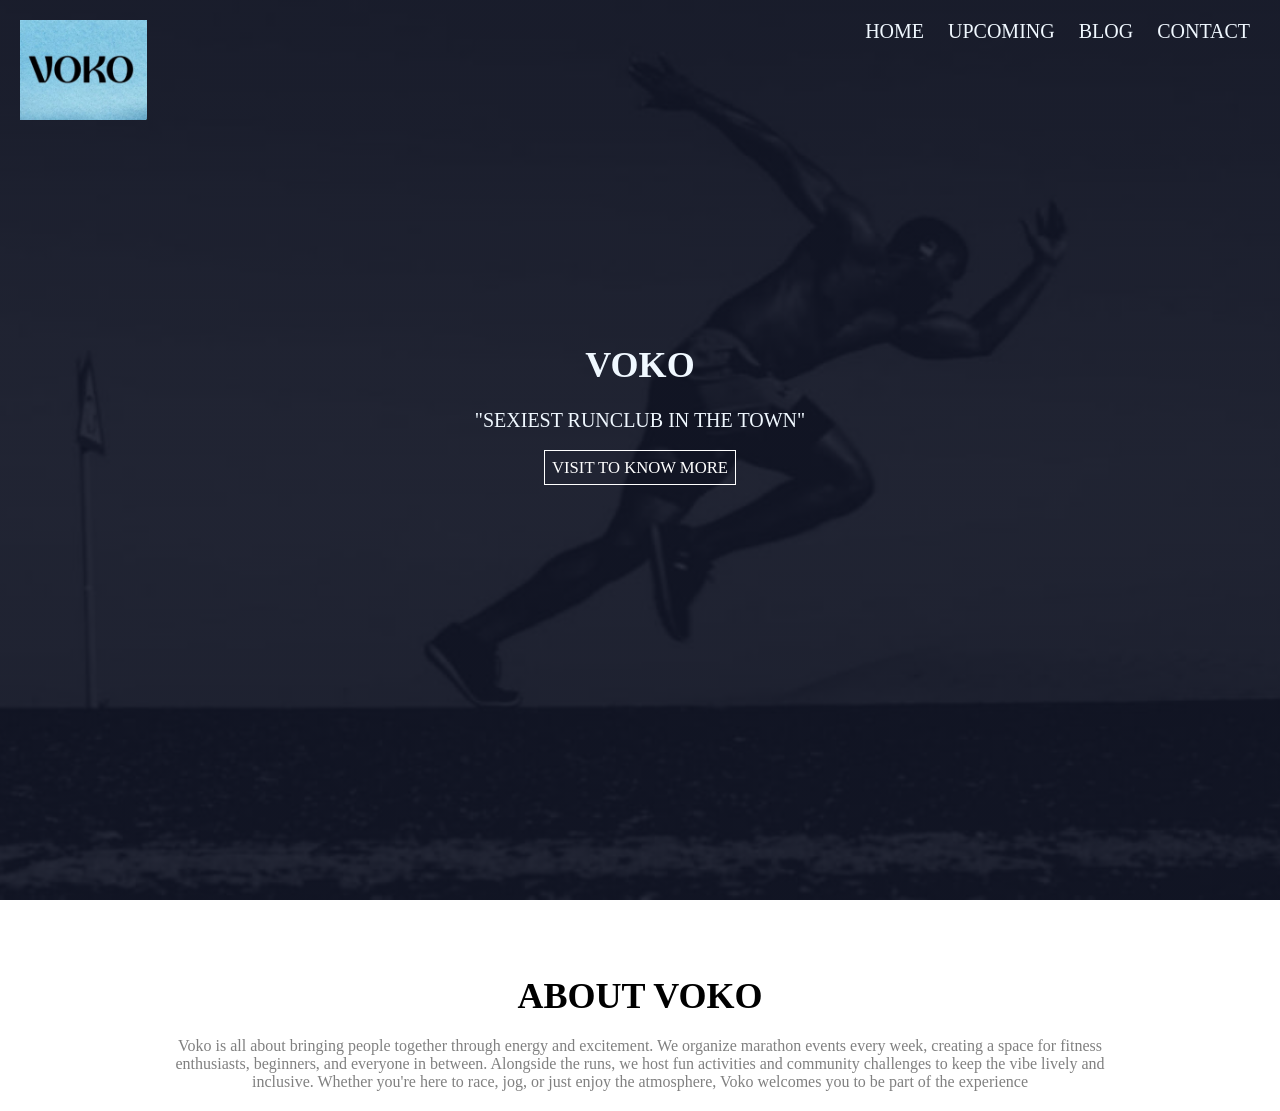
<file: index.html>
<!DOCTYPE html>
<html>
    <head>
    <meta name="viewport" content="width=device-width, initial-scale=1">

            <link rel="shortcut icon" type="image/jpg" href="voko.jpg">
        <title>VOKO</title>
    </head>
    <header><h1></h1> </header>
    <link rel="stylesheet"href="style.css">
  <body>
    <section class="header">
    <nav><a href="index.html"><img class="logo" src="voko.jpg" ></a>  
        <div class="links">
        <ul>
            <li><a href="index.html" >HOME</a></li>

            <li><a href="upcoming.html"  >UPCOMING</a></li>

            <li><a href="blog.html"    >BLOG</a></li>
            <li><a href="contact.html"  >CONTACT</a></li>
        </ul>
    </div>
</nav>
    <div class="textbox"><h1>VOKO</h1> <br>"SEXIEST RUNCLUB IN THE TOWN" <br><br>
        <a href="https://www.instagram.com/voko_runclub/"      target="_blank"  class="visit">VISIT TO KNOW MORE</a></div>




</section>
<!------about------->
<section class="about">
<h1> ABOUT VOKO</h1>
<div class="col">Voko is all about bringing people together through energy and excitement. We organize marathon events every week, creating a space for fitness enthusiasts, beginners, and everyone in between. Alongside the runs, we host fun activities and community challenges to keep the vibe lively and inclusive. Whether you're here to race, jog, or just enjoy the atmosphere, Voko welcomes you to be part of the experience
</div>


</section>
  
   

            </p>
            </body>
</html>
</file>
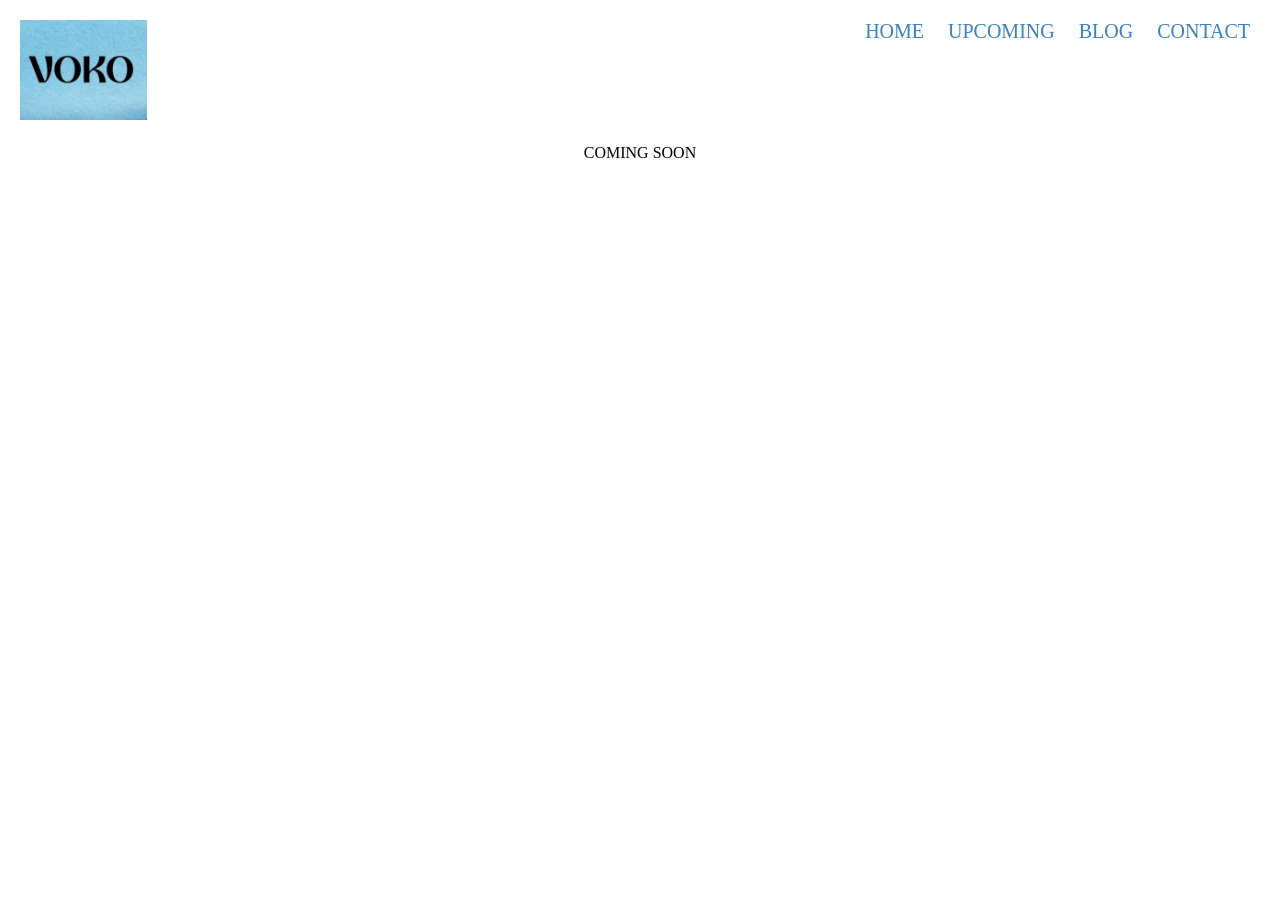
<file: blog.html>
<!DOCTYPE html>
<html>
<head>
<title> BLOG</title>
<link rel="stylesheet" href="blog.css">
            <link rel="shortcut icon" type="image/jpg" href="voko.jpg">
             <meta name="viewport" content="width=device-width, initial-scale=1">

</head>
  <body>
    <section class="header">
    <nav><a href="index.html"><img class="logo" src="voko.jpg" ></a>  
        <div class="links">
        <ul>
            <li><a href="index.html" >HOME</a></li>

            <li><a href="upcoming.html"  >UPCOMING</a></li>

            <li><a href="blog.html"  >BLOG</a></li>
            <li><a href="contact.html"    >CONTACT</a></li>
        </ul>
    </div>
</nav>
<div class="container"><p   >COMING SOON</p></div>

</section>





</html>
</file>
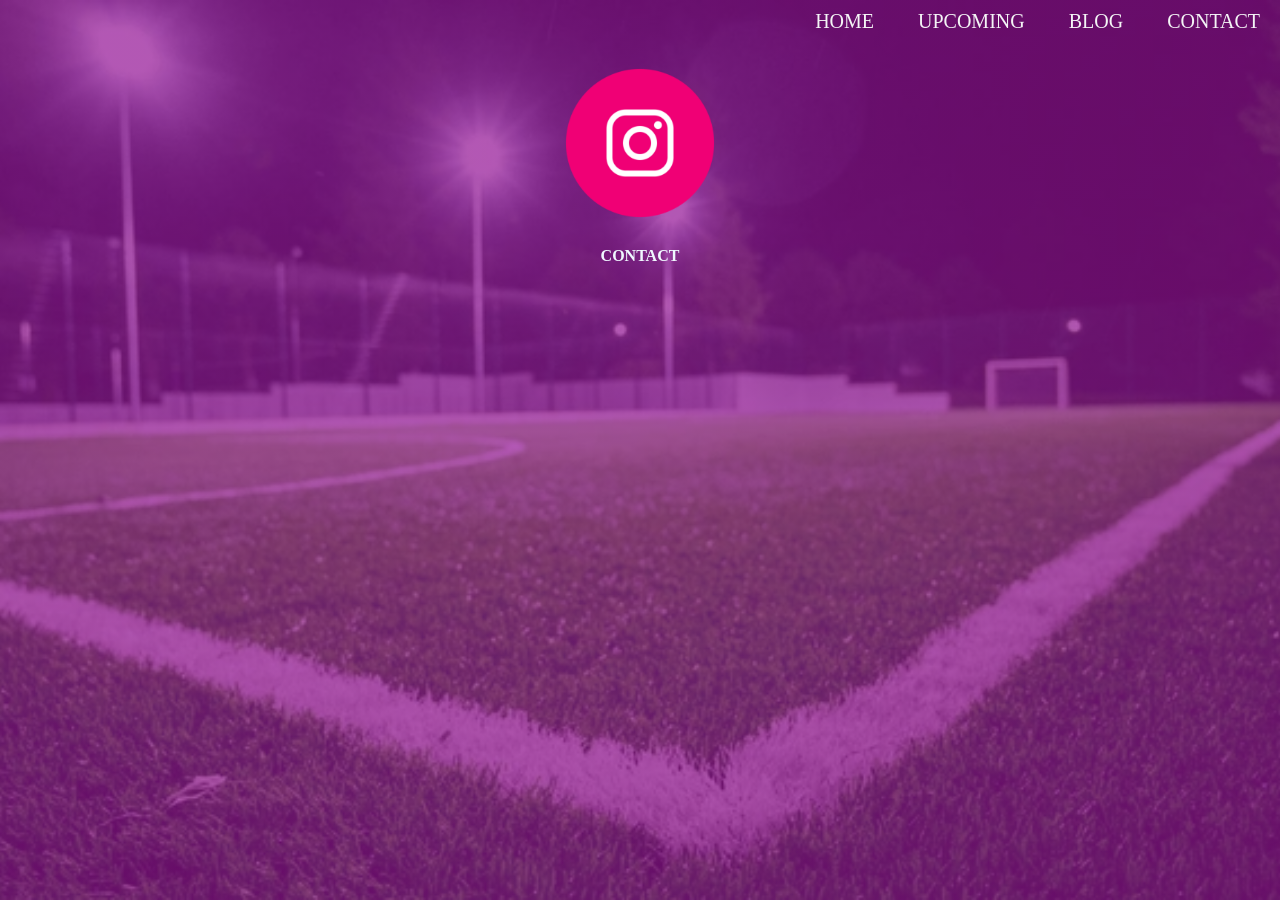
<file: contact.html>
<!DOCTYPE html>
<html>
<head>
     <link rel="shortcut icon" type="image/jpg" href="voko.jpg">

        <meta name="viewport" content="width=device-width, initial-scale=1">
        <link rel="stylesheet" href="contract.css">
    <title>CONTACT</title>
</head>

<body>
<section class="header">
    <body>
          <section class="header">
            <div class="links">
        <ul>
            <li><a href="index.html" >HOME</a></li>

            <li><a href="upcoming.html"  >UPCOMING</a></li>

            <li><a href="blog.html"  >BLOG</a></li>
            <li><a href="contact.html"    >CONTACT</a></li>
        </ul>
    </div>
</nav>

  

  
<div class="inst">
     <a     href="https://www.instagram.com/direct/t/17844422484517377"> <img    class="pic"    src="contact us.png" ></a>
  <p ><a   class="text" href="https://www.instagram.com/direct/t/17844422484517377">CONTACT</a></p>
</div>
  


</body>


</section>


</body>


</html>
</file>
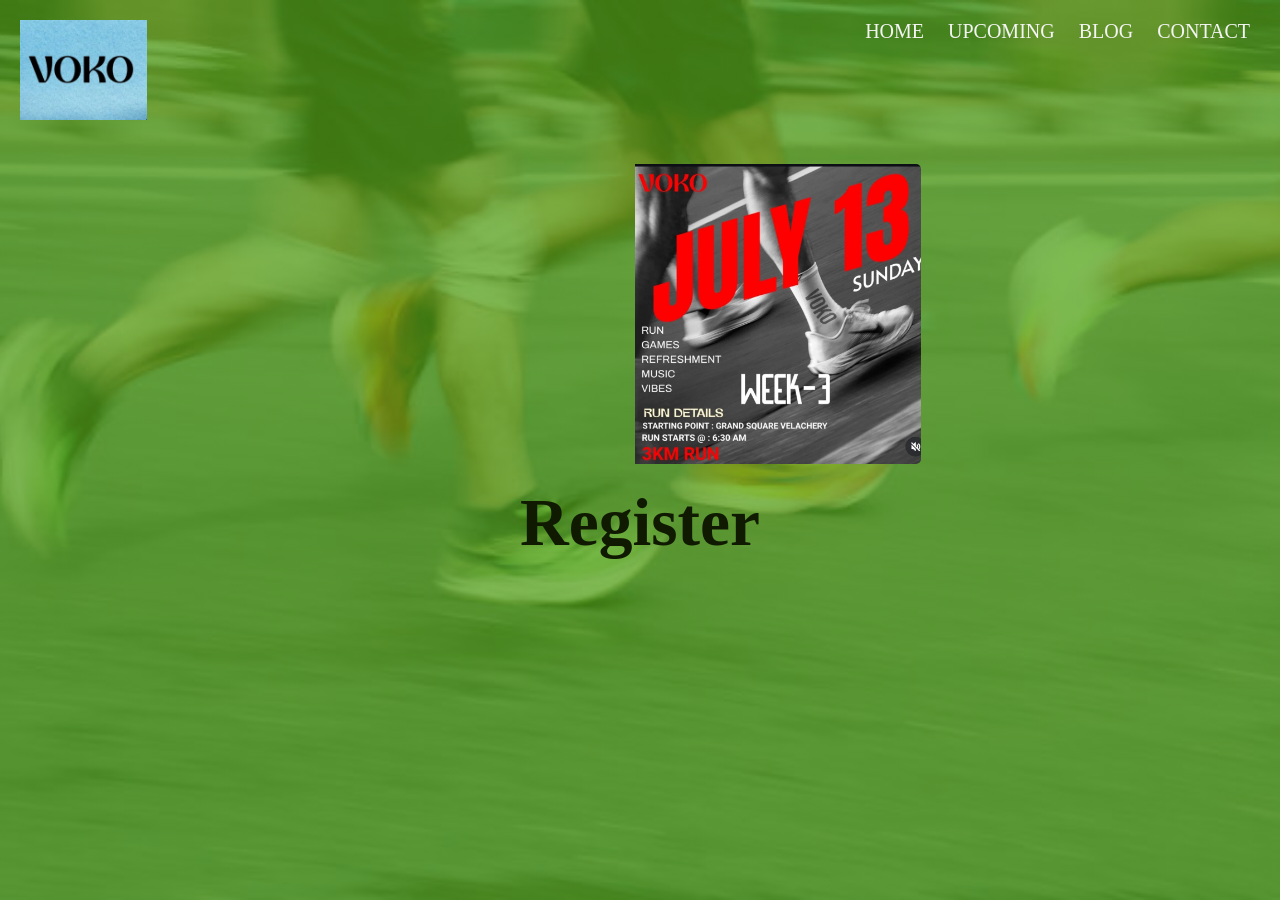
<file: upcoming.html>
<!DOCTYPE html>
<html>
<head>
    <meta name="viewport" content="width=device-width, initial-scale=1">
<title>Register</title>
<link rel="stylesheet" href="upcoming.css">
<link rel="shortcut icon" type="image/jpg" href="voko.jpg">


</head>
<body>
     <section class="header">
    <nav><a href="index.html"><img class="logo" src="voko.jpg" ></a>  
        <div class="links">
        <ul>
            <li><a href="index.html" >HOME</a></li>

            <li><a href="upcoming.html"  >UPCOMING</a></li>

            <li><a href="blog.html"  >BLOG</a></li>
            <li><a href="contact.html"    >CONTACT</a></li>
        </ul>
    </div>
</nav>
    <nav><img class="register" src="register.jpg" ></nav>
  <a  class="click" title="register" href="https://docs.google.com/forms/d/e/1FAIpQLSf__0msyBBD7gM6WpWncR4UYM6D_80UpO2Onk5Ooc_vijG2Kg/viewform?fbclid=PAZXh0bgNhZW0CMTEAAafrI9fMLM_vBM9_010o_Qx1osn4WxYjYCbJQmWl3e8-VpGju_J_BJfIRfqq9Q_aem_TGLOXnecMXymZnMMPwm5pA">
   <h1 > Register</h1></a> 
 </section>
 




</body>
</html>
</file>
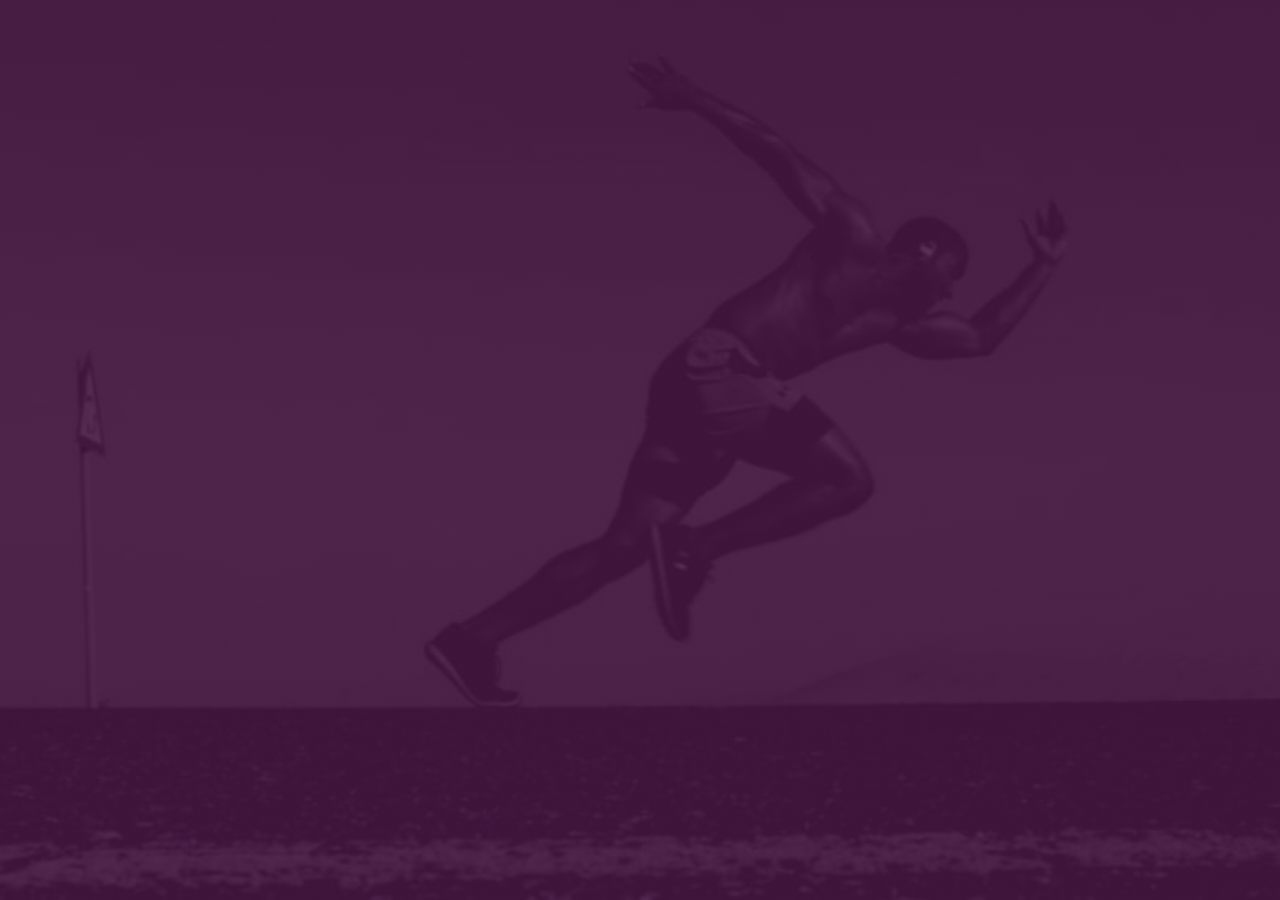
<file: voko.html>
<!DOCTYPE html>
<html>
    <head>
<meta name="viewport" content="width=device-width, initial-scale=1">
<link rel="shortcut icon" type="image/jpg" href="voko.jpg">
<link rel="stylesheet" href="voko.css">
        
        <title>VOKO</title></head>
    <body>
        <section class="header">

            
        </section>

    </body>
</html>
</file>
<file: style.css>
* {
  margin: 0;
  padding: 0;
}
.header{
    min-height: 100vh;
    min-width: 100%;
    background-image:linear-gradient(rgba(4,9,30,0.7),rgba(4,9,30,0.7)), url(back.jpg);
    background-repeat: no-repeat;
    background-size: cover;
    background-position: center;
    position: relative;
}
nav{
    display: flex;
    justify-content: space-between;
    padding: 20px;
    
}
.logo{
    height: 100px;
}
.links{
    flex: 1;
    text-align: right;
}
.links ul li {
    text-decoration: none;
    display: inline-block;
    position: relative;
}

.links ul li a{
    text-decoration: none;
    color: aliceblue;
    font-size: 20px;
   border-radius: 1px;
   padding: 10px;


}
.links ul li a:hover{
    font-size: larger;
    text-decoration:underline;
    transition: 0.4s;
    
    background-color:rgb(255, 255, 255);
    color: #9ad20c;;
    border-radius: 5px;
}
.textbox {
    color: aliceblue;
    font-size: 20px;
    text-align: center;
    padding: 200px;
    }
   


.textbox :hover{
cursor: pointer;
text-decoration:underline;
transition: 1s;
color:#aded0d;
}

.visit{
    text-align: center;
    cursor: pointer;
    text-decoration: none;
    color: #fff;
    border: 1px solid #fff;
    background: transparent;
    padding: 7px;
    font-size: smaller;
   
}
.visit:hover{
    background-color: #aded0d;
    color: #041e42;
    transition: 1s;
}
/*------about-----*/

.about {
    margin: auto;
    width: 80%;
    text-align: center;
    padding-top: 75px;
}
h1{
    font-size: 36px;
     font-weight: 600px;

    }
.col{
    flex-basis: 31%;
   color: grey;
    border-radius: 5px;
    padding:20px;


}  
.col:hover{
    box-shadow: 20px;
 transition: 0.4 s;
 scale:1.1em;
 cursor: pointer;
}  
 @media (max-width:600px) {
    .register{
    background-position: center;
    border-radius: 5px;
    height: 300px;
    padding-left: 30px;
}
nav{
    display: flex;
    justify-content: space-between;
    padding: 10px;
    
}

.links{
    flex: 1;
    text-align: right;
}
.links ul li {
    text-decoration: none;
    display: inline-block;
    position: relative;
}

.links ul li a{
    text-decoration: none;
    color: rgb(244, 244, 244);
    font-size: 15px;
   border-radius: 1px;
   padding: 4px;


}
.links ul li a:hover{
    font-size:110%;
   
}
.logo{
    height: 50px;}

    .textbox {
   
    font-size: 15px;
   
    padding: 100px;
    }


    
   }
</file>
<file: blog.css>
*{
    padding: 0;
    margin: 0;
}
nav{
    display: flex;
    justify-content: space-between;
    padding: 20px;
    
}

.links{
    flex: 1;
    text-align: right;
}
.links ul li {
    text-decoration: none;
    display: inline-block;
    position: relative;
}

.links ul li a{
    text-decoration: none;
    color: rgb(54, 130, 196);
    font-size: 20px;
   border-radius: 1px;
   padding: 10px;


}
.links ul li a:hover{
    font-size: larger;
    text-decoration:underline;
    transition: 0.4s;
    
    background-color:rgb(158, 36, 36);
    color: #9ad20c;;
    border-radius: 5px;
}
.logo{
    height: 100px;}
   .container{
   justify-content: center;
   align-items: center;
   display: flex;
   } 
   @media (max-width:600px) {
    .register{
    background-position: center;
    border-radius: 5px;
    height: 300px;
    padding-left: 30px;
}
nav{
    display: flex;
    justify-content: space-between;
    padding: 10px;
    
}

.links{
    flex: 1;
    text-align: right;
}
.links ul li {
    text-decoration: none;
    display: inline-block;
    position: relative;
}

.links ul li a{
    text-decoration: none;
    color: rgb(111, 90, 230);
    font-size: 15px;
   border-radius: 1px;
   padding: 4px;


}
.links ul li a:hover{
    font-size:110%;
   
}
.logo{
    height: 50px;}

    .textbox {
   
    font-size: 15px;
   
    padding: 100px;
    }


    
   }
</file>
<file: contract.css>
*{
    margin: 0;
    padding: 0;
}
.header{
min-height: 100vh;
    min-width: 100%;
    background-image:linear-gradient(rgba(147, 17, 149, 0.7),rgba(147, 17, 149, 0.7)), url(games.webp);
    background-repeat: no-repeat;
    background-size: cover;
    background-position: center;
    position: relative;

}
.last{
    height: 150px;

}
.text{
    text-decoration: none;
    color: aliceblue;
    font-weight: bolder;

}
.text:hover{
    font-size: larger;
    color: grey;
}

nav{
    display: flex;
    justify-content: space-between;
    padding: 30px;
    
}

.links{
    flex: 1;
    text-align: right;
}
.links ul li {
    text-decoration: none;
    display: inline-block;
    position: relative;
    padding: 10px;
}

.links ul li a{
    text-decoration: none;
    color: rgb(244, 245, 246);
    font-size: 20px;
   border-radius: 1px;
   padding: 10px;


}
.links ul li a:hover{
    font-size: larger;
    text-decoration:underline;
    transition: 0.4s;
    
    background-color:rgb(107, 27, 219);
    color: #9ad20c;;
    border-radius: 5px;
}
.inst{
    text-align: center;
    
}
.pic{
  width: 200px;
  height: 200px;
}
 @media (max-width:600px) {
    .register{
    background-position: center;
    border-radius: 5px;
    height: 300px;
    padding-left: 30px;
}
nav{
    display: flex;
    justify-content: space-between;
    padding: 10px;
    
}

.links{
    flex: 1;
    text-align: right;
}
.links ul li {
    text-decoration: none;
    display: inline-block;
    position: relative;
}

.links ul li a{
    text-decoration: none;
    color: rgb(244, 244, 244);
    font-size: 15px;
   border-radius: 1px;
   padding: 4px;


}
.links ul li a:hover{
    font-size:110%;
   
}
.logo{
    height: 50px;}


    
   }
</file>
<file: upcoming.css>
*{
padding: 0;
margin: 0;    
}
.header{
    min-height: 100vh;
    min-width: 100%;
    background-image:linear-gradient(rgba(86, 168, 23, 0.7),rgba(86, 168, 23, 0.7)), url(about.jpg);
    background-repeat: no-repeat;
    background-size: cover;
    background-position: center;
    position: relative;
}

.register{
    background-position: center;
    border-radius: 5px;
    height: 300px;
    padding-left: 615px;
}

.click{
    text-align: center;
    text-decoration: none;
    color: rgb(16, 26, 1);
    background-color:whitesmoke;
     font-size: 45px;
}
.click:hover{
    font-size:55px;
    color: rgb(255, 3, 167);

}

nav{
    display: flex;
    justify-content: space-between;
    padding: 20px;
    
}

.links{
    flex: 1;
    text-align: right;
}
.links ul li {
    text-decoration: none;
    display: inline-block;
    position: relative;
}

.links ul li a{
    text-decoration: none;
    color: rgb(244, 244, 244);
    font-size: 20px;
   border-radius: 1px;
   padding: 10px;


}
.links ul li a:hover{
    font-size: larger;
    text-decoration:underline;
    transition: 0.4s;
    
    background-color:rgb(234, 147, 147);
    color: #d20cbb;;
    border-radius: 5px;
}
.logo{
    height: 100px;}
   .container{
   justify-content: center;
   align-items: center;
   display: flex;
   } 
   @media (max-width:600px) {
    .register{
    background-position: center;
    border-radius: 5px;
    height: 300px;
    padding-left: 30px;
}
nav{
    display: flex;
    justify-content: space-between;
    padding: 10px;
    
}

.links{
    flex: 1;
    text-align: right;
}
.links ul li {
    text-decoration: none;
    display: inline-block;
    position: relative;
}

.links ul li a{
    text-decoration: none;
    color: rgb(244, 244, 244);
    font-size: 15px;
   border-radius: 1px;
   padding: 4px;


}
.links ul li a:hover{
    font-size:110%;
   
}
.logo{
    height: 50px;}

    
   }
</file>
<file: voko.css>
*{
    margin: 0;
    padding: 0;
}
.header{
    min-height: 100vh;
    width:100%;
    background-image:linear-gradient(rgba(70, 9, 65, 0.7),rgb(70, 9, 65, 0.7)) ,url(back.jpg);
    background-position: center;
    background-repeat: none;
    background-size: cover;

}
</file>
